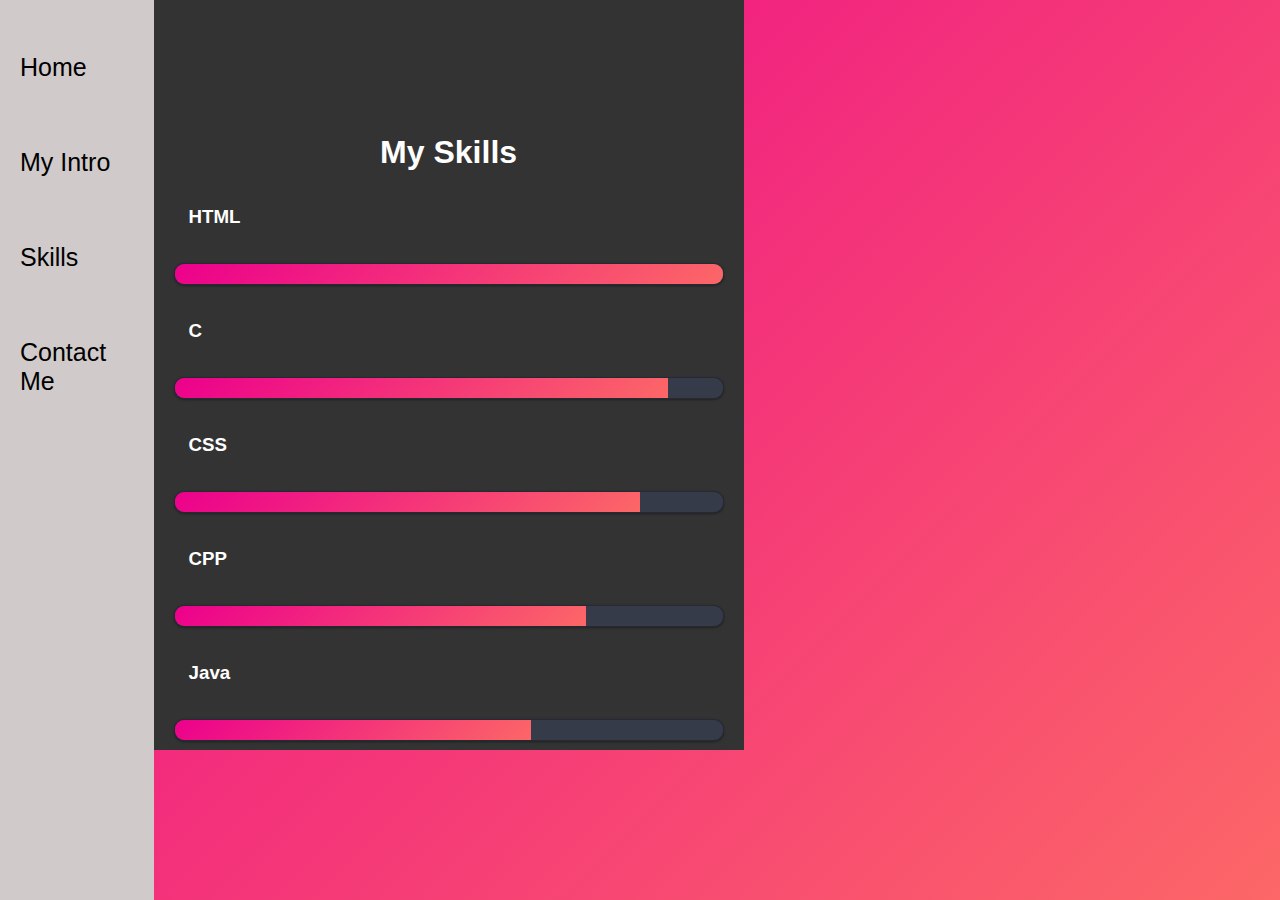
<file: Aboli Portfolio/skills.html>
<!DOCTYPE html>
<html lang="en">

<head>
    <meta charset="UTF-8">
    <meta http-equiv="X-UA-Compatible" content="IE-edge">
    <meta name="viewport" content="width=device-width, initial-scale=1.0">
    <title>Akanksha Pawar - Engineering Student,Web Developer,Programmer</title>
    <link rel="stylesheet" href="style.css">
</head>

<body>
    <div class="container">
        <div class="sidebar">
            <nav>
                <ul>
                    <li><a href="/">Home</a></li>
                    <li><a href="/intro.html">My Intro</a></li>
                    <li><a href="/skills.html">Skills</a></li>
                    <li><a href="/contact.html">Contact Me</a></li>
                </ul>
            </nav>
        </div>
        <section id="skills">
            <div class="skill">
                <h1> My Skills</h1>
                <li>
                    <h3>HTML</h3>
                </li>
                <span class="bar"><span class="HTML"></span></span>
                </li>
                <li>
                    <h3>C</h3>
                </li>
                <span class="bar"><span class="C"></span></span>
                </li>
                <li>
                    <h3>CSS</h3>
                </li>
                <span class="bar"><span class="CSS"></span></span>
                </li>
                <li>
                    <h3>CPP</h3>
                </li>
                <span class="bar"><span class="CPP"></span></span>
                </li>
                <li>
                    <h3>Java</h3>
                </li>
                <span class="bar"><span class="Java"></span></span>
                </li>



            </div>
        </section>
</body>

</html>
</file>
<file: Aboli Portfolio/style.css>
* {
    margin: 0;
    padding: 0;
}

body {
    background: linear-gradient(135deg, rgba(236, 0, 140, 1)0%, rgba(252, 103, 103, 1)100%);
}

.sidebar {
    background-color: rgb(209, 202, 202);
    width: 12vw;
    font-family: Arial, Helvetica, sans-serif;
    height: 100vh;
}

.sidebar nav {
    padding: 20px;
}

.sidebar nav li {
    list-style: none;
    font-size: 25px;
    padding: 33px 0;
}

.sidebar nav li a {
    text-decoration: none;
    color: black;
}

.main {
    /*background-color: yellow;*/
    width: 90vw;
}

.container {
    display: flex;
}

.infoContainer {
    /*background-color: rgb(255, 0, 234);*/
    height: 58vh;
    width: 80vw;
    margin: 144px auto;
    display: flex;
    justify-content: space-evenly;
}

.devPic img {
    height: 58vh;
}

.devInfo {
    display: flex;
    justify-content: center;
    flex-direction: column;
}

.hello {
    font-size: 50px;
}

.name {
    font-size: 45px;
    font-weight: bold;
}

.about {
    font-size: 30px;
}

.moreabout {
    font-size: 13px;
    font-family: Arial, Helvetica, sans-serif;
    margin-top: 15px;
}

.buttons {
    margin-top: 34px;
}

.buttons button {
    padding: 9px 14px;
    border-radius: 22px;
    color: white;
    background-color: dodgerblue;
    font-weight: bold;
    font-size: 21px;
    margin: 0 3px;
    cursor: pointer;
}

.buttons button:hover {
    background-color: white;
    color: dodgerblue;
}

.contactform {
    padding: 34px;
    font-family: Arial, Helvetica, sans-serif;
    padding-top: 144px;
}

.contactform h1 {
    font-family: Arial, Helvetica, sans-serif;
    padding: 12px 0;
}

.contactform form div {
    padding: 10px 0;
    display: flex;
    flex-direction: column;
}

.contactform form div input {
    width: 26vw;
    border-radius: 5px;
    margin: 6px 0 0 0;
    padding: 3px;
}

#emailHelp {
    font-size: 11px;
    color: midnightblue;
    margin: 0 5px;
    padding: 3px 0 0 0;
}

#form-check {
    flex-direction: row;
}

#form-check input {
    width: 24px;
    margin: 3px 0;
}

#skills {
    font-family: Arial, Helvetica, sans-serif;
    list-style: none;
    padding: 0;
    margin: 0;
    background-color: #333;
    height: 750px;
}

#skills h1 {
    text-align: center;
    margin-top: 10%;
}

#skills h3 {
    margin: 5px;
}

.skill {
    width: 550px;
    margin: 60px auto;
    color: #fff;
    padding: 20px;
    box-shadow: 0 14px 28px rgba(0, 0, 0, 0.25), 0 10px 10px rgba(0, 0, 0, 0.22));
    margin-top: 10%;
}

.skill li {
    margin: 20px 0;
    padding: 10px;
}

.bar {
    background-color: #353b48;
    display: block;
    height: 20px;
    border: 1px solid rgba(0, 0, 0, 0.3);
    border-radius: 10px;
    overflow: hidden;
    box-shadow: 0 1px 3px rgba(0, 0, 0, 0.12), 0 1px 2px rgba(0, 0, 0, 0.24);
    transition: all 0.3s cubic-bezier(.25, .8, .25, 1);
}

.bar:hover {
    box-shadow: 0 14px 28px rgba(0, 0, 0, 0.25), 0 10px 10px rgba(0, 0, 0, 0.22);
}

.bar span {
    height: 20px;
    float: left;
    background: linear-gradient(135deg, rgba(236, 0, 140, 1)0%, rgba(252, 103, 103, 1)100%);
}

.HTML {
    width: 100%;
    animation: HTML 3s;
}

.C {
    width: 90%;
    animation: C 3s;
}

.CSS {
    width: 85%;
    animation: CSS 3s;
}

.CPP {
    width: 75%;
    animation: CPP 3s;
}

.Java {
    width: 65%;
    animation: Java 3s;
}

@keyframes HTML {
    0% {
        width: 0%;
    }
    100% {
        width: 100%;
    }
}

@keyframes C {
    0% {
        width: 0%;
    }
    100% {
        width: 90%;
    }
}

@keyframes CSS {
    0% {
        width: 0%;
    }
    100% {
        width: 85%;
    }
}

@keyframes CPP {
    0% {
        width: 0%;
    }
    100% {
        width: 75%;
    }
}

@keyframes Java {
    0% {
        width: 0%;
    }
    100% {
        width: 65%;
    }
}

.intro h2 {
    font-family: Arial, Helvetica, sans-serif;
    margin: 12ox;
}

.intro p {
    font-family: 'Times New Roman', Times, serif;
    margin: 12px;
}
</file>
